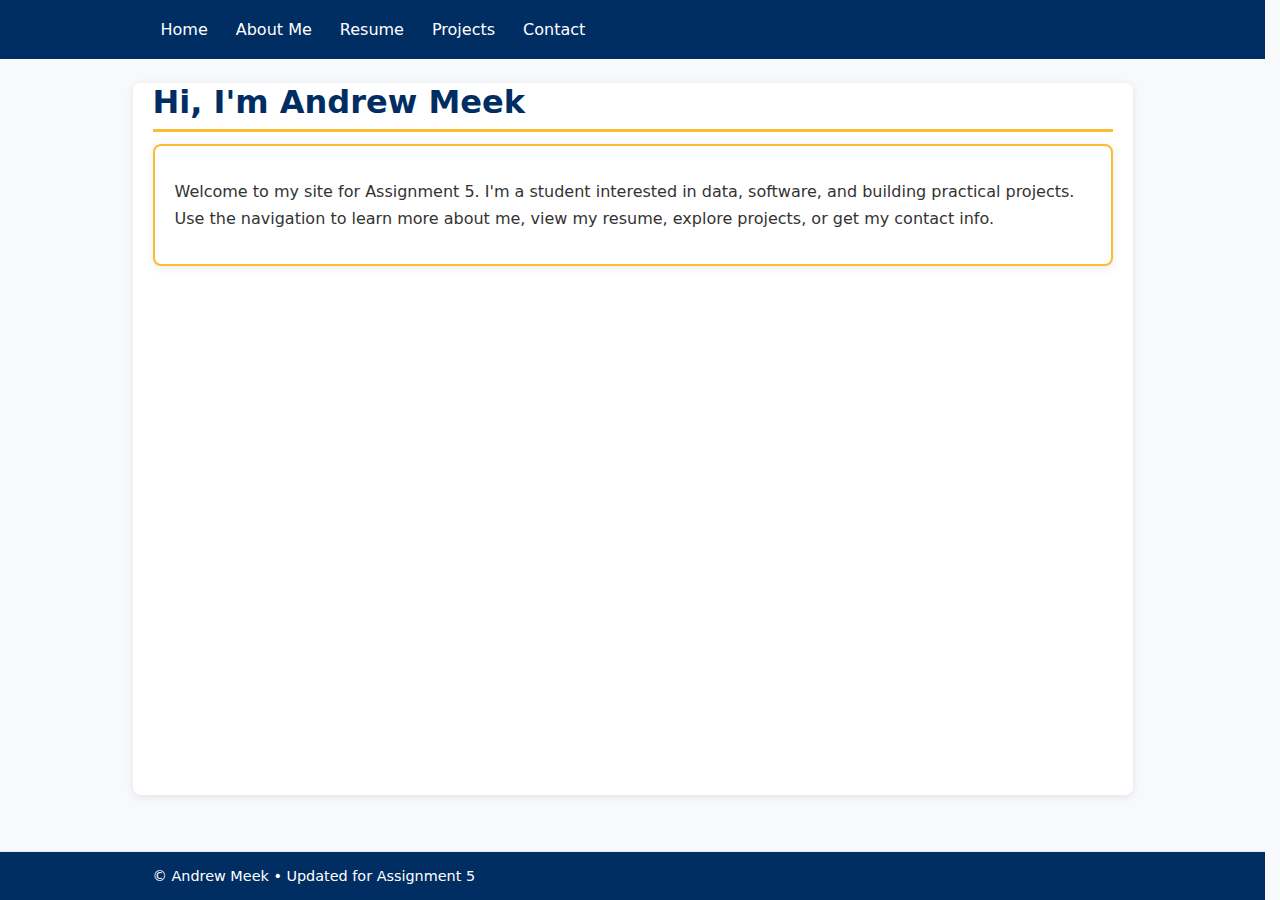
<file: templates/index.html>
<!doctype html>
<html lang="en">
<head>
	<meta charset="utf-8">
	<meta name="viewport" content="width=device-width, initial-scale=1">
	<title>Home | Andrew Meek</title>
	<link rel="stylesheet" href="/static/css/style.css">
</head>
<body>
	<header>
		<nav>
			<a href="/">Home</a>
			<a href="/about">About Me</a>
			<a href="/resume">Resume</a>
			<a href="/projects">Projects</a>
			<a href="/contact">Contact</a>
		</nav>
	</header>
	<main>
		<h1>Hi, I'm Andrew Meek</h1>
		<div class="card">
			<p>Welcome to my site for Assignment 5. I'm a student interested in data, software, and building practical projects. Use the navigation to learn more about me, view my resume, explore projects, or get my contact info.</p>
		</div>
	</main>
	<footer>
		<div class="inner">© Andrew Meek • Updated for Assignment 5</div>
	</footer>
</body>
</html>
</file>
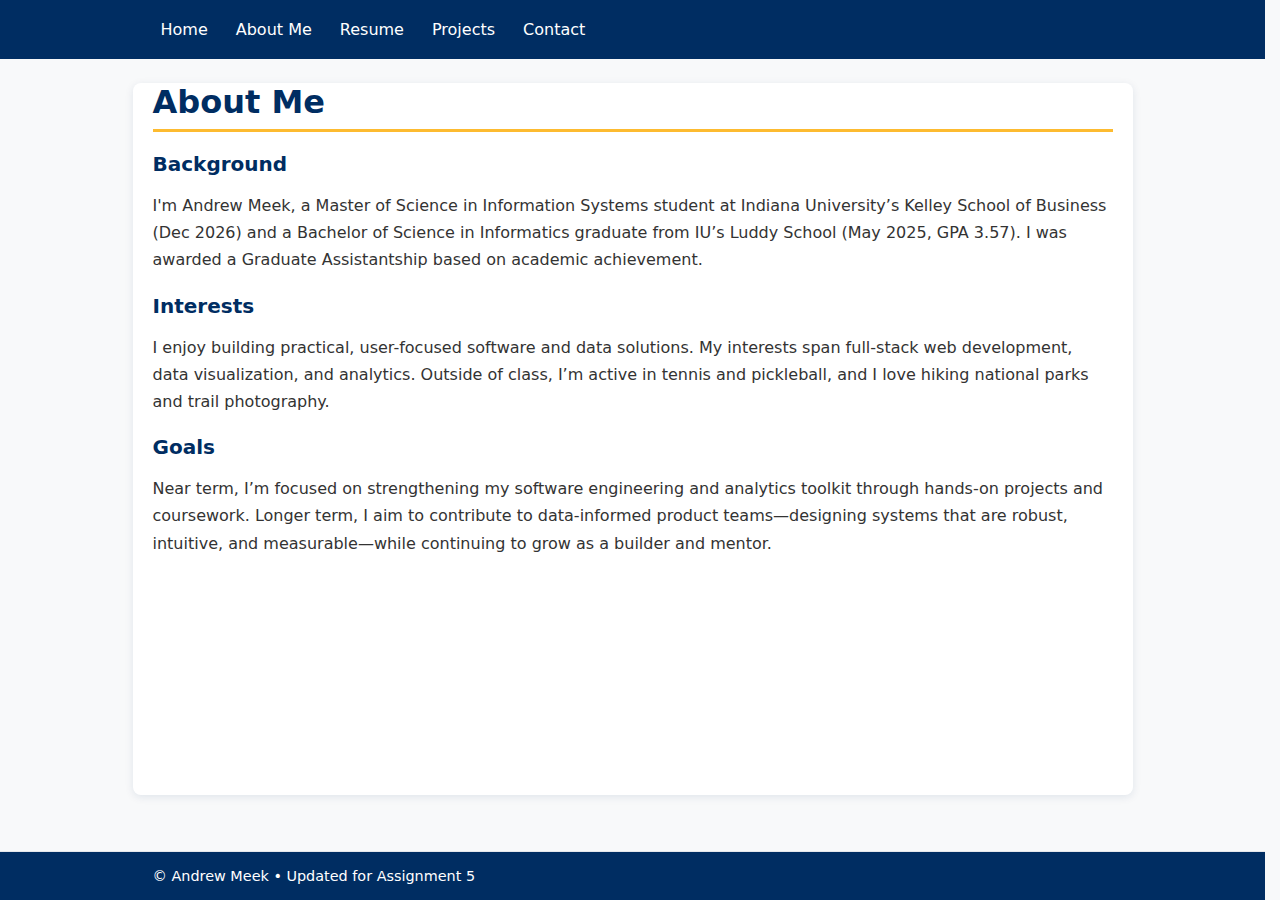
<file: templates/about.html>
<!doctype html>
<html lang="en">
<head>
	<meta charset="utf-8">
	<meta name="viewport" content="width=device-width, initial-scale=1">
	<title>About Me | Andrew Meek</title>
	<link rel="stylesheet" href="/static/css/style.css">
</head>
<body>
	<header>
		<nav>
			<a href="/">Home</a>
			<a href="/about">About Me</a>
			<a href="/resume">Resume</a>
			<a href="/projects">Projects</a>
			<a href="/contact">Contact</a>
		</nav>
	</header>
	<main>
		<h1>About Me</h1>
		<section>
			<h2>Background</h2>
			<p>I'm Andrew Meek, a Master of Science in Information Systems student at Indiana University’s Kelley School of Business (Dec 2026) and a Bachelor of Science in Informatics graduate from IU’s Luddy School (May 2025, GPA 3.57). I was awarded a Graduate Assistantship based on academic achievement.</p>
		</section>
		<section>
			<h2>Interests</h2>
			<p>I enjoy building practical, user-focused software and data solutions. My interests span full‑stack web development, data visualization, and analytics. Outside of class, I’m active in tennis and pickleball, and I love hiking national parks and trail photography.</p>
		</section>
		<section>
			<h2>Goals</h2>
			<p>Near term, I’m focused on strengthening my software engineering and analytics toolkit through hands-on projects and coursework. Longer term, I aim to contribute to data-informed product teams—designing systems that are robust, intuitive, and measurable—while continuing to grow as a builder and mentor.</p>
		</section>
	</main>
	<footer>
		<div class="inner">© Andrew Meek • Updated for Assignment 5</div>
	</footer>
</body>
</html>
</file>
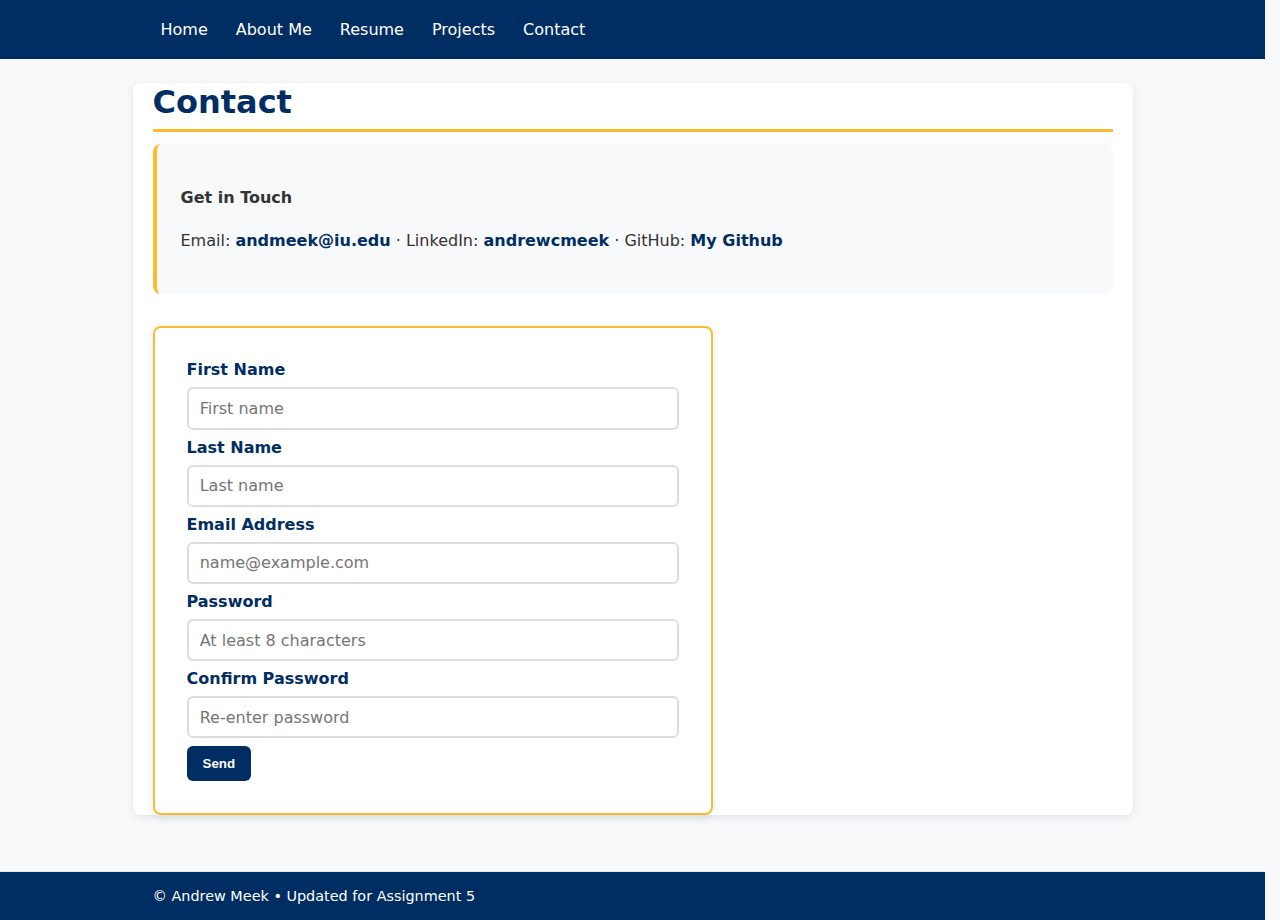
<file: templates/contact.html>
<!doctype html>
<html lang="en">
<head>
	<meta charset="utf-8">
	<meta name="viewport" content="width=device-width, initial-scale=1">
	<title>Contact | Andrew Meek</title>
	<link rel="stylesheet" href="/static/css/style.css">
</head>
<body>
	<header>
		<nav>
			<h1>Andrew Meek</h1>
			<a href="/">Home</a>
			<a href="/about">About Me</a>
			<a href="/resume">Resume</a>
			<a href="/projects">Projects</a>
			<a href="/contact">Contact</a>
		</nav>
	</header>
	<main>
		<h1>Contact</h1>
		
		<div class="contact-info">
			<p><strong>Get in Touch</strong></p>
			<p>Email: <a href="mailto:andmeek@iu.edu">andmeek@iu.edu</a> · LinkedIn: <a href="https://www.linkedin.com/in/andrewcmeek" target="_blank" rel="noopener">andrewcmeek</a> · GitHub: <a href="https://github.com/acmeek" target="_blank" rel="noopener">My Github</a></p>
		</div>

		<form method="post" novalidate>
			<label for="first_name">First Name</label>
			<input id="first_name" name="first_name" type="text" required placeholder="First name" />

			<label for="last_name">Last Name</label>
			<input id="last_name" name="last_name" type="text" required placeholder="Last name" />

			<label for="email">Email Address</label>
			<input id="email" name="email" type="email" required placeholder="name@example.com" />

			<label for="password">Password</label>
			<input id="password" name="password" type="password" required minlength="8" placeholder="At least 8 characters" />

			<label for="confirm_password">Confirm Password</label>
			<input id="confirm_password" name="confirm_password" type="password" required minlength="8" placeholder="Re-enter password" />

			<div id="errors" aria-live="polite" class="error" style="display: none;"></div>

			<button type="submit">Send</button>
		</form>

		<script>
		(function(){
			const form = document.querySelector('form');
			const pw = document.getElementById('password');
			const cpw = document.getElementById('confirm_password');
			const email = document.getElementById('email');
			const errorsDiv = document.getElementById('errors');
			form.addEventListener('submit', function(e){
				const errors = [];
				if (pw.value.length < 8) errors.push('Password must be at least 8 characters.');
				if (pw.value !== cpw.value) errors.push('Passwords must match.');
				if (!email.checkValidity()) errors.push('Enter a valid email address.');
				if (errors.length){
					e.preventDefault();
					errorsDiv.textContent = errors.join(' ');
					errorsDiv.style.display = 'block';
				} else {
					errorsDiv.textContent = '';
					errorsDiv.style.display = 'none';
				}
			});
		})();
		</script>
	</main>
	<footer>
		<div class="inner">© Andrew Meek • Updated for Assignment 5</div>
	</footer>
</body>
</html>
</file>
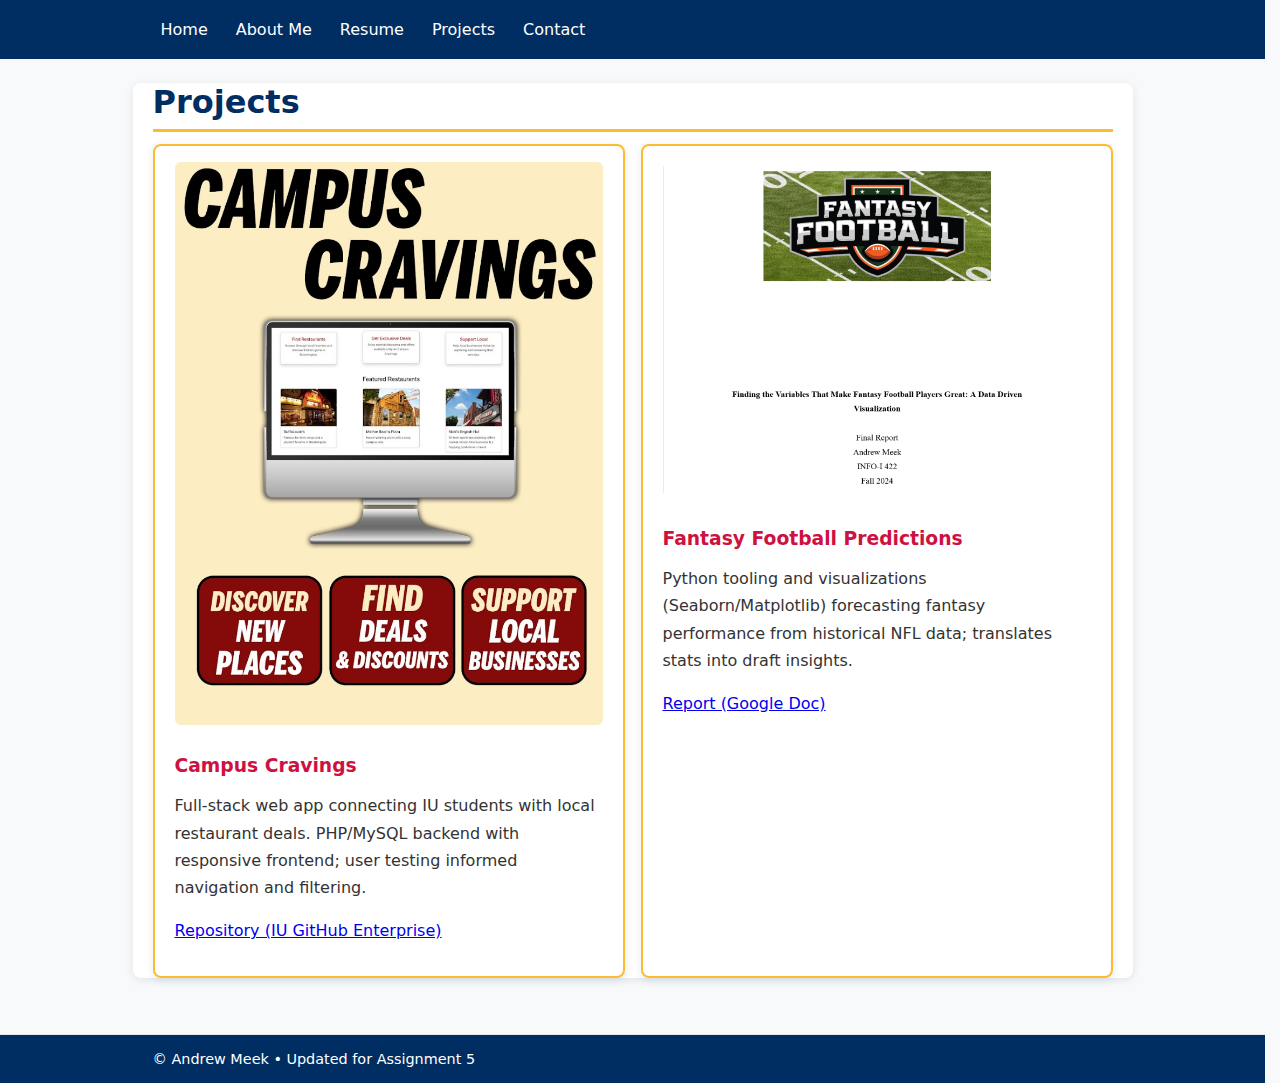
<file: templates/projects.html>
<!doctype html>
<html lang="en">
<head>
	<meta charset="utf-8">
	<meta name="viewport" content="width=device-width, initial-scale=1">
	<title>Projects | Andrew Meek</title>
	<link rel="stylesheet" href="/static/css/styles.css">
</head>
<body>
	<header>
		<nav>
			<a href="/">Home</a>
			<a href="/about">About Me</a>
			<a href="/resume">Resume</a>
			<a href="/projects">Projects</a>
			<a href="/contact">Contact</a>
		</nav>
	</header>
	<main>
		<h1>Projects</h1>
		<div class="grid cols-2">
			<div class="card">
				<img src="/static/images/Campus-Cravings.png" alt="Campus Cravings capstone project image" style="width:100%;height:auto;border-radius:6px;margin-bottom:0.5rem;" />
				<h3>Campus Cravings</h3>
				<p>Full‑stack web app connecting IU students with local restaurant deals. PHP/MySQL backend with responsive frontend; user testing informed navigation and filtering.</p>
				<p>
					<a href="https://github.iu.edu/info-capstone-2025/team-43" target="_blank" rel="noopener">Repository (IU GitHub Enterprise)</a>
				</p>
			</div>
			<div class="card">
				<img src="/static/images/Fantasy-football.png" alt="Fantasy Football Predictions project image" style="width:100%;height:auto;border-radius:6px;margin-bottom:0.5rem;" />
				<h3>Fantasy Football Predictions</h3>
				<p>Python tooling and visualizations (Seaborn/Matplotlib) forecasting fantasy performance from historical NFL data; translates stats into draft insights.</p>
				<p>
					<a href="https://docs.google.com/document/d/1sVogvrJO3Bdt42y7-pkssGRBsLHJysxnSRE7VZx5T8w/edit?usp=sharing" target="_blank" rel="noopener">Report (Google Doc)</a>
				</p>
			</div>
		</div>
	</main>
	<footer>
		<div class="inner">© Andrew Meek • Updated for Assignment 5</div>
	</footer>
</body>
</html>
</file>
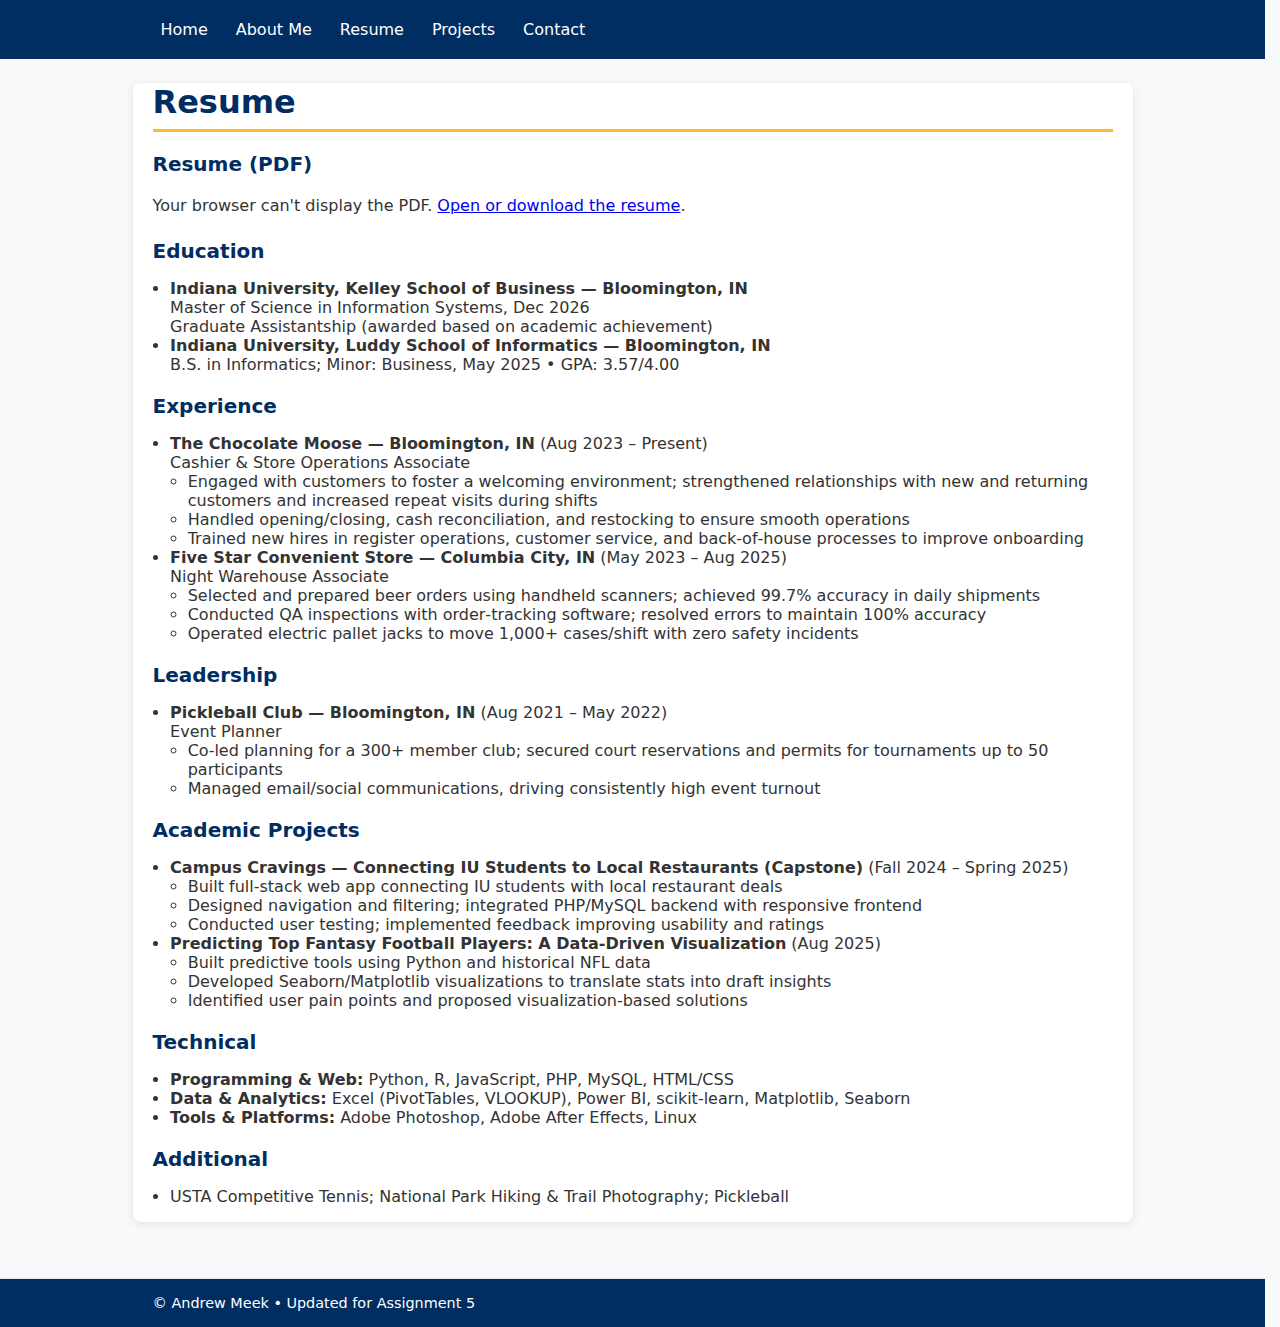
<file: templates/resume.html>
<!doctype html>
<html lang="en">
<head>
	<meta charset="utf-8">
	<meta name="viewport" content="width=device-width, initial-scale=1">
	<title>Resume | Andrew Meek</title>
	<link rel="stylesheet" href="/static/css/styles.css">
</head>
<body>
	<header>
		<nav>
			<a href="/">Home</a>
			<a href="/about">About Me</a>
			<a href="/resume">Resume</a>
			<a href="/projects">Projects</a>
			<a href="/contact">Contact</a>
		</nav>
	</header>
	<main>
		<h1>Resume</h1>
		<section>
			<h2>Resume (PDF)</h2>
			<object data="/static/resume.pdf" type="application/pdf" width="100%" height="700">
				<p>Your browser can't display the PDF. <a href="/static/resume.pdf" target="_blank" rel="noopener">Open or download the resume</a>.</p>
			</object>
		</section>
		<section>
			<h2>Education</h2>
			<ul>
				<li><strong>Indiana University, Kelley School of Business — Bloomington, IN</strong><br/>Master of Science in Information Systems, Dec 2026<br/>Graduate Assistantship (awarded based on academic achievement)</li>
				<li><strong>Indiana University, Luddy School of Informatics — Bloomington, IN</strong><br/>B.S. in Informatics; Minor: Business, May 2025 • GPA: 3.57/4.00</li>
			</ul>
		</section>
		<section>
			<h2>Experience</h2>
			<ul>
				<li><strong>The Chocolate Moose — Bloomington, IN</strong> (Aug 2023 – Present)<br/>Cashier & Store Operations Associate
					<ul>
						<li>Engaged with customers to foster a welcoming environment; strengthened relationships with new and returning customers and increased repeat visits during shifts</li>
						<li>Handled opening/closing, cash reconciliation, and restocking to ensure smooth operations</li>
						<li>Trained new hires in register operations, customer service, and back‑of‑house processes to improve onboarding</li>
					</ul>
				</li>
				<li><strong>Five Star Convenient Store — Columbia City, IN</strong> (May 2023 – Aug 2025)<br/>Night Warehouse Associate
					<ul>
						<li>Selected and prepared beer orders using handheld scanners; achieved 99.7% accuracy in daily shipments</li>
						<li>Conducted QA inspections with order‑tracking software; resolved errors to maintain 100% accuracy</li>
						<li>Operated electric pallet jacks to move 1,000+ cases/shift with zero safety incidents</li>
					</ul>
				</li>
			</ul>
		</section>
		<section>
			<h2>Leadership</h2>
			<ul>
				<li><strong>Pickleball Club — Bloomington, IN</strong> (Aug 2021 – May 2022)<br/>Event Planner
					<ul>
						<li>Co‑led planning for a 300+ member club; secured court reservations and permits for tournaments up to 50 participants</li>
						<li>Managed email/social communications, driving consistently high event turnout</li>
					</ul>
				</li>
			</ul>
		</section>
		<section>
			<h2>Academic Projects</h2>
			<ul>
				<li><strong>Campus Cravings — Connecting IU Students to Local Restaurants (Capstone)</strong> (Fall 2024 – Spring 2025)
					<ul>
						<li>Built full‑stack web app connecting IU students with local restaurant deals</li>
						<li>Designed navigation and filtering; integrated PHP/MySQL backend with responsive frontend</li>
						<li>Conducted user testing; implemented feedback improving usability and ratings</li>
					</ul>
				</li>
				<li><strong>Predicting Top Fantasy Football Players: A Data‑Driven Visualization</strong> (Aug 2025)
					<ul>
						<li>Built predictive tools using Python and historical NFL data</li>
						<li>Developed Seaborn/Matplotlib visualizations to translate stats into draft insights</li>
						<li>Identified user pain points and proposed visualization‑based solutions</li>
					</ul>
				</li>
			</ul>
		</section>
		<section>
			<h2>Technical</h2>
			<ul>
				<li><strong>Programming & Web:</strong> Python, R, JavaScript, PHP, MySQL, HTML/CSS</li>
				<li><strong>Data & Analytics:</strong> Excel (PivotTables, VLOOKUP), Power BI, scikit‑learn, Matplotlib, Seaborn</li>
				<li><strong>Tools & Platforms:</strong> Adobe Photoshop, Adobe After Effects, Linux</li>
			</ul>
		</section>
		<section>
			<h2>Additional</h2>
			<ul>
				<li>USTA Competitive Tennis; National Park Hiking & Trail Photography; Pickleball</li>
			</ul>
		</section>
	</main>
	<footer>
		<div class="inner">© Andrew Meek • Updated for Assignment 5</div>
	</footer>
</body>
</html>
</file>
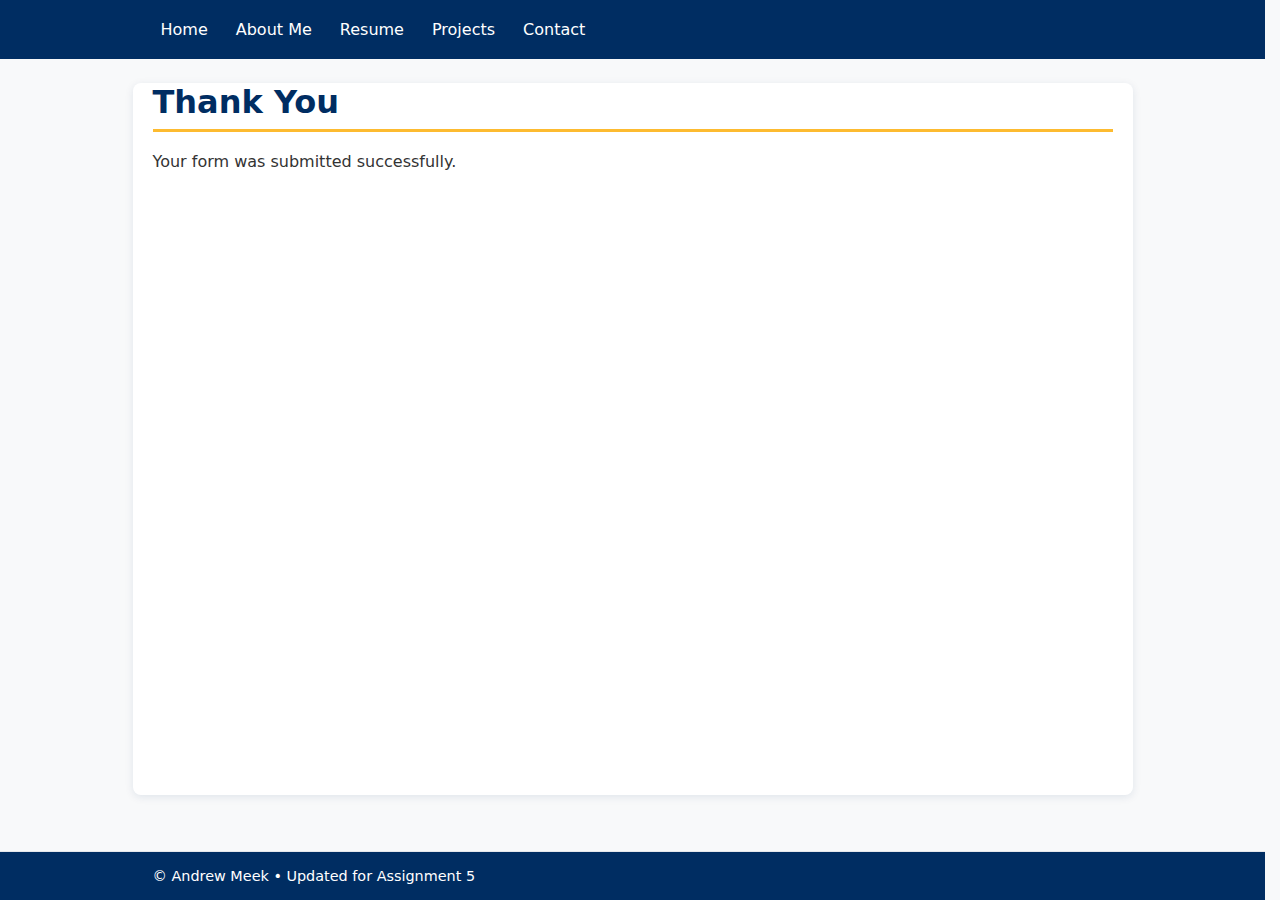
<file: templates/thankyou.html>
<!doctype html>
<html lang="en">
<head>
	<meta charset="utf-8">
	<meta name="viewport" content="width=device-width, initial-scale=1">
	<title>Thank You | Andrew Meek</title>
	<link rel="stylesheet" href="/static/css/style.css">
</head>
<body>
	<header>
		<nav>
			<a href="/">Home</a>
			<a href="/about">About Me</a>
			<a href="/resume">Resume</a>
			<a href="/projects">Projects</a>
			<a href="/contact">Contact</a>
		</nav>
	</header>
	<main>
		<h1>Thank You</h1>
		<p>Your form was submitted successfully.</p>
	</main>
	<footer>
		<div class="inner">© Andrew Meek • Updated for Assignment 5</div>
	</footer>
</body>
</html>
</file>
<file: static/css/style.css>
/* Indiana Pacers Color Scheme */
:root {
    --pacers-navy: #002D62;
    --pacers-gold: #FDBB30;
    --pacers-red: #CE1141;
    --pacers-white: #FFFFFF;
    --pacers-light-gray: #F8F9FA;
    --pacers-dark-gray: #333333;
    --bg: var(--pacers-light-gray);
    --fg: var(--pacers-dark-gray);
    --muted: #6b7280;
    --brand: var(--pacers-navy);
    --border: #e5e7eb;
}

* { box-sizing: border-box; }
html, body { height: 100%; }
/* Prevent layout shift when some pages have vertical scrollbars */
html { scrollbar-gutter: stable; }
/* Fallback for browsers without scrollbar-gutter */
body { overflow-y: scroll; }
body { margin: 0; font-family: system-ui, -apple-system, Segoe UI, Roboto, Arial, sans-serif; color: var(--fg); background: var(--bg); display: flex; flex-direction: column; }

header { background: var(--brand); color: var(--pacers-white); }
header nav { max-width: 1000px; margin: 0 auto; padding: 1rem 1.25rem; display: flex; flex-wrap: wrap; gap: .75rem; align-items: center; }
/* Logo removed */

/* Hide the h1 text in navbar */
header nav h1 {
    display: none;
}
header nav a { color: var(--pacers-white); text-decoration: none; padding: .25rem .5rem; border-radius: 4px; font-weight: 500; transition: color 0.3s ease; }
header nav a:hover, header nav a:focus { color: var(--pacers-gold); background: rgba(253, 187, 48, 0.1); outline: none; }

main { max-width: 1000px; width: 100%; margin: 1.5rem auto; padding: 0 1.25rem; flex: 1; background-color: var(--pacers-white); border-radius: 8px; box-shadow: 0 2px 8px rgba(0, 45, 98, 0.1); }

h1 { font-size: 2rem; margin: 0 0 .75rem 0; color: var(--pacers-navy); border-bottom: 3px solid var(--pacers-gold); padding-bottom: 0.5rem; }
h2 { font-size: 1.25rem; margin: 1.25rem 0 .5rem; color: var(--pacers-navy); }
h3 { color: var(--pacers-red); margin-bottom: 0.5rem; }
p { line-height: 1.7; color: var(--pacers-dark-gray); }
ul { padding-left: 1.1rem; }

.card { background: var(--pacers-white); border: 2px solid var(--pacers-gold); border-radius: 8px; padding: 1rem 1.25rem; box-shadow: 0 2px 8px rgba(0, 45, 98, 0.1); transition: transform 0.3s ease, box-shadow 0.3s ease; }
.card:hover { transform: translateY(-2px); box-shadow: 0 4px 12px rgba(0, 45, 98, 0.15); }
.grid { display: grid; grid-template-columns: repeat(12, 1fr); gap: 1rem; }
.grid > * { grid-column: span 12; }

/* Responsive breakpoints */
@media (min-width: 640px) {
    .grid.cols-2 > * { grid-column: span 6; }
}
@media (min-width: 960px) {
    .grid.cols-3 > * { grid-column: span 4; }
}

/* Forms */
form { display: grid; gap: .5rem; max-width: 560px; background-color: var(--pacers-white); padding: 2rem; border-radius: 8px; border: 2px solid var(--pacers-gold); box-shadow: 0 2px 8px rgba(0, 45, 98, 0.1); }
label { font-weight: 600; color: var(--pacers-navy); }
input, textarea, select { width: 100%; padding: .6rem .7rem; border: 2px solid #ddd; border-radius: 6px; font: inherit; transition: border-color 0.3s ease; }
input:focus, textarea:focus, select:focus { outline: none; border-color: var(--pacers-gold); box-shadow: 0 0 0 3px rgba(253, 187, 48, 0.2); }
button { padding: .6rem 1rem; background: var(--brand); color: var(--pacers-white); border: none; border-radius: 6px; cursor: pointer; width: fit-content; font-weight: 600; transition: background-color 0.3s ease; }
button:hover { background: var(--pacers-red); }

/* Error Messages */
.error {
    color: var(--pacers-red);
    font-weight: 600;
    margin-bottom: 1rem;
    padding: 0.5rem;
    background-color: rgba(206, 17, 65, 0.1);
    border-left: 4px solid var(--pacers-red);
    border-radius: 4px;
}

/* Contact Info Styles */
.contact-info {
    background-color: var(--pacers-light-gray);
    padding: 1.5rem;
    border-radius: 8px;
    border-left: 4px solid var(--pacers-gold);
    margin-bottom: 2rem;
}

.contact-info a {
    color: var(--pacers-navy);
    text-decoration: none;
    font-weight: 600;
}

.contact-info a:hover {
    color: var(--pacers-red);
}

/* Resume Styles */
.resume-section {
    margin-bottom: 2rem;
    padding: 1rem;
    background-color: var(--pacers-light-gray);
    border-radius: 8px;
    border-left: 4px solid var(--pacers-gold);
}

.resume-section h3 {
    color: var(--pacers-navy);
    margin-top: 0;
}

/* Project Card Styles */
.project-card {
    background-color: var(--pacers-white);
    border: 2px solid var(--pacers-gold);
    border-radius: 8px;
    padding: 1.5rem;
    text-align: center;
    transition: transform 0.3s ease;
}

.project-card:hover {
    transform: translateY(-5px);
    box-shadow: 0 4px 12px rgba(0, 45, 98, 0.2);
}

.project-card img {
    width: 100%;
    height: 200px;
    object-fit: cover;
    border-radius: 8px;
    margin-bottom: 1rem;
}

.project-card a {
    color: var(--pacers-navy);
    text-decoration: none;
    font-weight: 600;
}

.project-card a:hover {
    color: var(--pacers-red);
}

/* Footer */
footer { border-top: 1px solid var(--border); margin-top: 2rem; background-color: var(--pacers-navy); color: var(--pacers-white); }
footer .inner { max-width: 1000px; margin: 0 auto; padding: 1rem 1.25rem; color: var(--pacers-white); font-size: .9rem; }

/* Responsive Design */
@media (max-width: 768px) {
    header nav {
        flex-direction: column;
        gap: 1rem;
    }
    
    header nav a {
        margin-left: 0;
        margin-right: 1rem;
    }
    
    main {
        padding: 1rem;
    }
    
    .grid {
        grid-template-columns: 1fr;
    }
}
</file>
<file: static/css/styles.css>
/* Indiana Pacers Color Scheme */
:root {
    --pacers-navy: #002D62;
    --pacers-gold: #FDBB30;
    --pacers-red: #CE1141;
    --pacers-white: #FFFFFF;
    --pacers-light-gray: #F8F9FA;
    --pacers-dark-gray: #333333;
    --bg: var(--pacers-light-gray);
    --fg: var(--pacers-dark-gray);
    --muted: #6b7280;
    --brand: var(--pacers-navy);
    --border: #e5e7eb;
}

* { box-sizing: border-box; }
html, body { height: 100%; }
/* Prevent layout shift when some pages have vertical scrollbars */
html { scrollbar-gutter: stable; }
/* Fallback for browsers without scrollbar-gutter */
body { overflow-y: scroll; }
body { margin: 0; font-family: system-ui, -apple-system, Segoe UI, Roboto, Arial, sans-serif; color: var(--fg); background: var(--bg); display: flex; flex-direction: column; }

header { background: var(--brand); color: var(--pacers-white); }
header nav { max-width: 1000px; margin: 0 auto; padding: 1rem 1.25rem; display: flex; flex-wrap: wrap; gap: .75rem; align-items: center; }
/* Logo removed */

/* Hide the h1 text in navbar */
header nav h1 {
    display: none;
}
header nav a { color: var(--pacers-white); text-decoration: none; padding: .25rem .5rem; border-radius: 4px; font-weight: 500; transition: color 0.3s ease; }
header nav a:hover, header nav a:focus { color: var(--pacers-gold); background: rgba(253, 187, 48, 0.1); outline: none; }

main { max-width: 1000px; width: 100%; margin: 1.5rem auto; padding: 0 1.25rem; flex: 1; background-color: var(--pacers-white); border-radius: 8px; box-shadow: 0 2px 8px rgba(0, 45, 98, 0.1); }

h1 { font-size: 2rem; margin: 0 0 .75rem 0; color: var(--pacers-navy); border-bottom: 3px solid var(--pacers-gold); padding-bottom: 0.5rem; }
h2 { font-size: 1.25rem; margin: 1.25rem 0 .5rem; color: var(--pacers-navy); }
h3 { color: var(--pacers-red); margin-bottom: 0.5rem; }
p { line-height: 1.7; color: var(--pacers-dark-gray); }
ul { padding-left: 1.1rem; }

.card { background: var(--pacers-white); border: 2px solid var(--pacers-gold); border-radius: 8px; padding: 1rem 1.25rem; box-shadow: 0 2px 8px rgba(0, 45, 98, 0.1); transition: transform 0.3s ease, box-shadow 0.3s ease; }
.card:hover { transform: translateY(-2px); box-shadow: 0 4px 12px rgba(0, 45, 98, 0.15); }
.grid { display: grid; grid-template-columns: repeat(12, 1fr); gap: 1rem; }
.grid > * { grid-column: span 12; }

/* Responsive breakpoints */
@media (min-width: 640px) {
    .grid.cols-2 > * { grid-column: span 6; }
}
@media (min-width: 960px) {
    .grid.cols-3 > * { grid-column: span 4; }
}

/* Forms */
form { display: grid; gap: .5rem; max-width: 560px; background-color: var(--pacers-white); padding: 2rem; border-radius: 8px; border: 2px solid var(--pacers-gold); box-shadow: 0 2px 8px rgba(0, 45, 98, 0.1); }
label { font-weight: 600; color: var(--pacers-navy); }
input, textarea, select { width: 100%; padding: .6rem .7rem; border: 2px solid #ddd; border-radius: 6px; font: inherit; transition: border-color 0.3s ease; }
input:focus, textarea:focus, select:focus { outline: none; border-color: var(--pacers-gold); box-shadow: 0 0 0 3px rgba(253, 187, 48, 0.2); }
button { padding: .6rem 1rem; background: var(--brand); color: var(--pacers-white); border: none; border-radius: 6px; cursor: pointer; width: fit-content; font-weight: 600; transition: background-color 0.3s ease; }
button:hover { background: var(--pacers-red); }

/* Error Messages */
.error {
    color: var(--pacers-red);
    font-weight: 600;
    margin-bottom: 1rem;
    padding: 0.5rem;
    background-color: rgba(206, 17, 65, 0.1);
    border-left: 4px solid var(--pacers-red);
    border-radius: 4px;
}

/* Contact Info Styles */
.contact-info {
    background-color: var(--pacers-light-gray);
    padding: 1.5rem;
    border-radius: 8px;
    border-left: 4px solid var(--pacers-gold);
    margin-bottom: 2rem;
}

.contact-info a {
    color: var(--pacers-navy);
    text-decoration: none;
    font-weight: 600;
}

.contact-info a:hover {
    color: var(--pacers-red);
}

/* Resume Styles */
.resume-section {
    margin-bottom: 2rem;
    padding: 1rem;
    background-color: var(--pacers-light-gray);
    border-radius: 8px;
    border-left: 4px solid var(--pacers-gold);
}

.resume-section h3 {
    color: var(--pacers-navy);
    margin-top: 0;
}

/* Project Card Styles */
.project-card {
    background-color: var(--pacers-white);
    border: 2px solid var(--pacers-gold);
    border-radius: 8px;
    padding: 1.5rem;
    text-align: center;
    transition: transform 0.3s ease;
}

.project-card:hover {
    transform: translateY(-5px);
    box-shadow: 0 4px 12px rgba(0, 45, 98, 0.2);
}

.project-card img {
    width: 100%;
    height: 200px;
    object-fit: cover;
    border-radius: 8px;
    margin-bottom: 1rem;
}

.project-card a {
    color: var(--pacers-navy);
    text-decoration: none;
    font-weight: 600;
}

.project-card a:hover {
    color: var(--pacers-red);
}

/* Footer */
footer { border-top: 1px solid var(--border); margin-top: 2rem; background-color: var(--pacers-navy); color: var(--pacers-white); }
footer .inner { max-width: 1000px; margin: 0 auto; padding: 1rem 1.25rem; color: var(--pacers-white); font-size: .9rem; }

/* Responsive Design */
@media (max-width: 768px) {
    header nav {
        flex-direction: column;
        gap: 1rem;
    }
    
    header nav a {
        margin-left: 0;
        margin-right: 1rem;
    }
    
    main {
        padding: 1rem;
    }
    
    .grid {
        grid-template-columns: 1fr;
    }
}
</file>
